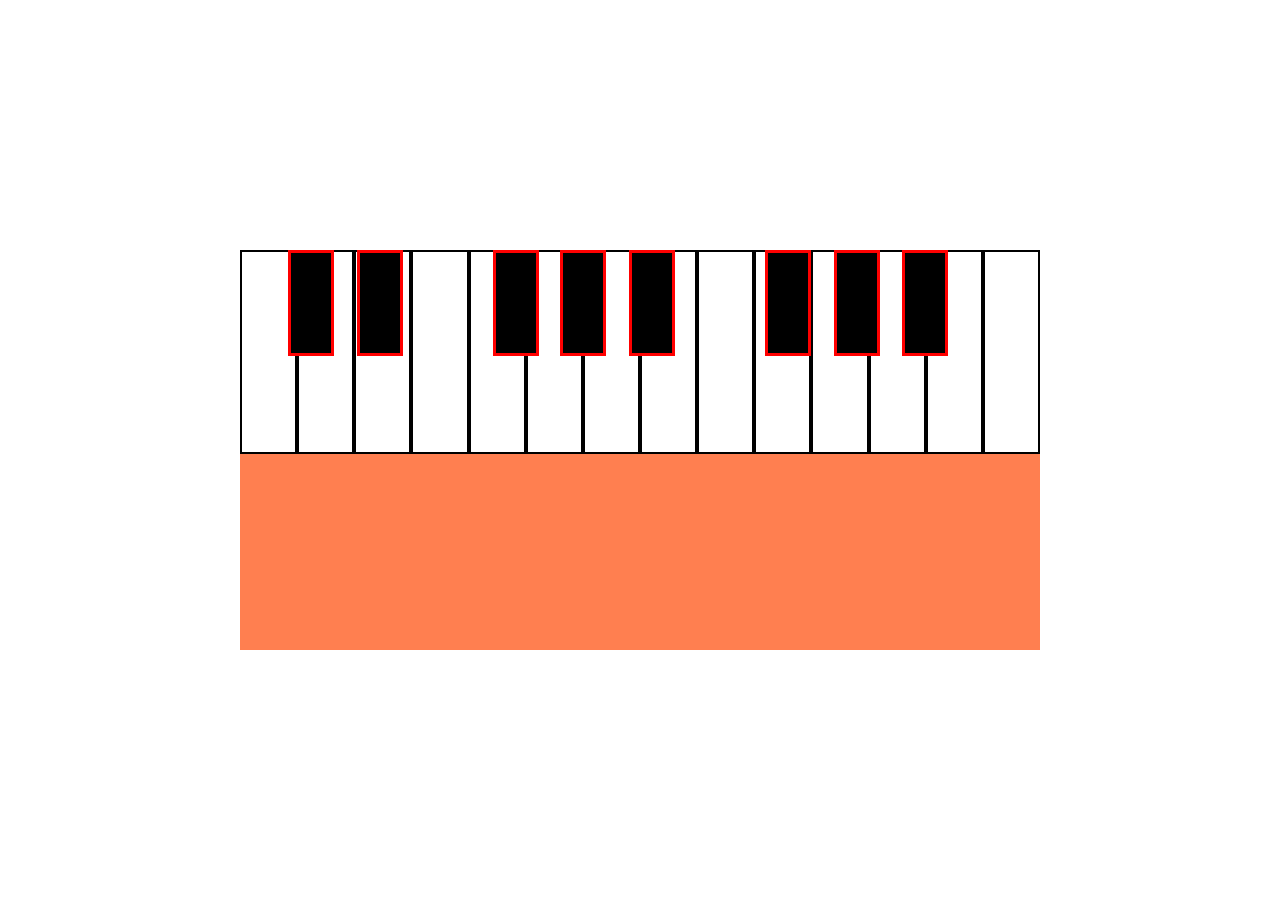
<file: index.html>
<!DOCTYPE html>
<html lang="en">
<head>
    <meta charset="UTF-8">
    <meta http-equiv="X-UA-Compatible" content="IE=edge">
    <meta name="viewport" content="width=device-width, initial-scale=1.0">
    <title>Virtual piano</title>
    <link rel="stylesheet" href="piano.css">
</head>
<body>

<div class="container">


<div class="baap">

<div class="black-key">

<div class="blackc"></div>
<div class="blackc"></div>
<div class="blackc"></div>
<div class="blackc"></div>
<div class="blackc"></div>
<div class="blackc"></div>
<div class="blackc"></div>
<div class="blackc"></div>


</div>

<div class="white-key">
<div class="whitec"></div>
<div class="whitec"></div>
<div class="whitec"></div>
<div class="whitec"></div>
<div class="whitec"></div>
<div class="whitec"></div>
<div class="whitec"></div>
<div class="whitec"></div>
<div class="whitec"></div>
<div class="whitec"></div>
<div class="whitec"></div>
<div class="whitec"></div>
<div class="whitec"></div>
<div class="whitec"></div>

</div>
</div>


</div>

<audio id="keshariya" src="https://wynk.in/u/kLcCQejOC"></audio>
<audio id="dunia" src="Let Me Love You_64(PagalWorld.com.se).mp3"></audio>

<script>

// now we are going to targeting each and every buttons 

let balck = document.querySelectorAll(".blackc");

let white = document.querySelectorAll(".whitec");

let xmas = document.getElementById("keshariya");

let safar = document.getElementById("dunia");



//console.log(balck)

//console.log(white)
balck.forEach(function (blackc) {
blackc.addEventListener('click', function () {

    safar.pause()

    xmas.play()
    
})



    
})

white.forEach(function(whitec) {

whitec.addEventListener('click',function() {

    xmas.pause()

    safar.play()
    
})

    
})

</script>
    
</body>
</html>
</file>
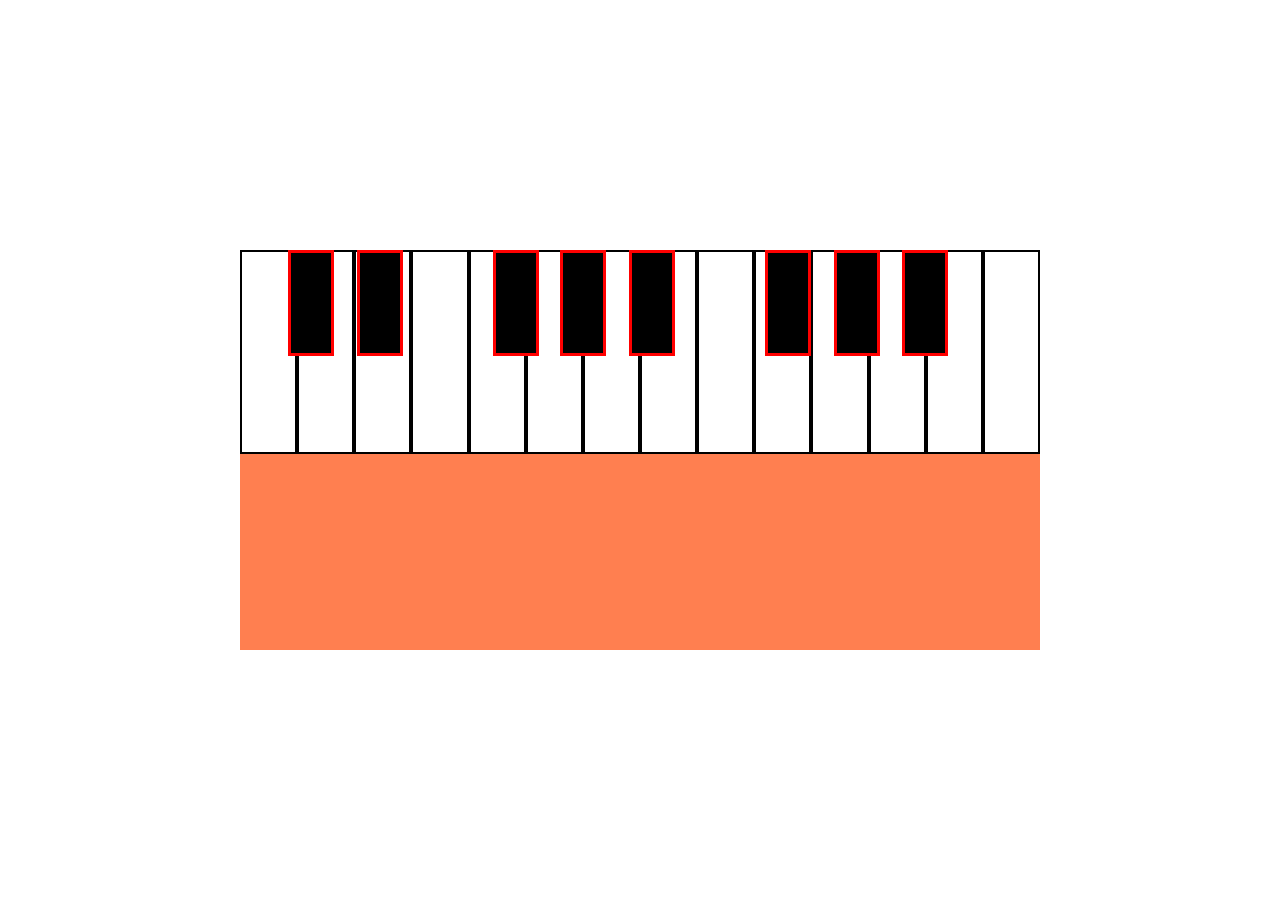
<file: piano.html>
<!DOCTYPE html>
<html lang="en">
<head>
    <meta charset="UTF-8">
    <meta http-equiv="X-UA-Compatible" content="IE=edge">
    <meta name="viewport" content="width=device-width, initial-scale=1.0">
    <title>Virtual piano</title>
    <link rel="stylesheet" href="piano.css">
</head>
<body>

<div class="container">


<div class="baap">

<div class="black-key">

<div class="blackc"></div>
<div class="blackc"></div>
<div class="blackc"></div>
<div class="blackc"></div>
<div class="blackc"></div>
<div class="blackc"></div>
<div class="blackc"></div>
<div class="blackc"></div>


</div>

<div class="white-key">
<div class="whitec"></div>
<div class="whitec"></div>
<div class="whitec"></div>
<div class="whitec"></div>
<div class="whitec"></div>
<div class="whitec"></div>
<div class="whitec"></div>
<div class="whitec"></div>
<div class="whitec"></div>
<div class="whitec"></div>
<div class="whitec"></div>
<div class="whitec"></div>
<div class="whitec"></div>
<div class="whitec"></div>

</div>
</div>


</div>

<audio id="keshariya" src="https://wynk.in/u/kLcCQejOC"></audio>
<audio id="dunia" src="Let Me Love You_64(PagalWorld.com.se).mp3"></audio>

<script>

// now we are going to targeting each and every buttons 

let balck = document.querySelectorAll(".blackc");

let white = document.querySelectorAll(".whitec");

let xmas = document.getElementById("keshariya");

let safar = document.getElementById("dunia");



//console.log(balck)

//console.log(white)
balck.forEach(function (blackc) {
blackc.addEventListener('click', function () {

    safar.pause()

    xmas.play()
    
})



    
})

white.forEach(function(whitec) {

whitec.addEventListener('click',function() {

    xmas.pause()

    safar.play()
    
})

    
})

</script>
    
</body>
</html>
</file>
<file: piano.css>
*{
margin: 0px;
padding: 0px;


}

body{
display: flex;
align-items: center;
justify-content: center;

height: 100vh;
align-content: center;


}

.container{

height: 400px;
width: 800px;
background-color: coral;



}

.whitec{
height: 200px;
width: 60px;
background-color: white;
border: 2px solid black;




}


.white-key{

display: flex;
justify-content: center;
align-items: center;





}

.blackc{

height: 100px;
width: 40px;
background-color: black;
border: 3px solid red;
position: absolute;



}


.black-key{
    display: flex;
    
   position: relative;





}

.baap{

position: relative;

}

.blackc:nth-child(1){

left: 48px;


}

.blackc:nth-child(2){

    left: 117px;
    
    
    }


    .blackc:nth-child(3){

        left: 253px;
        
        
        }


        .blackc:nth-child(4){

            left: 320px;
            
            
            }


      .blackc:nth-child(5){

                left: 389px;
                
                
                }


        .blackc:nth-child(6){

          left: 525px;
                    
                    
          }


          .blackc:nth-child(7){

            left: 594px;
            
            
            }

            .blackc:nth-child(8){

                left: 662px;
                
                
                }


                .blackc:nth-child(9){

                    left: 797px;
                    
                    
                    }

                    .blackc:nth-child(10){

                        left: 865px;
                        
                        
                        }
</file>
